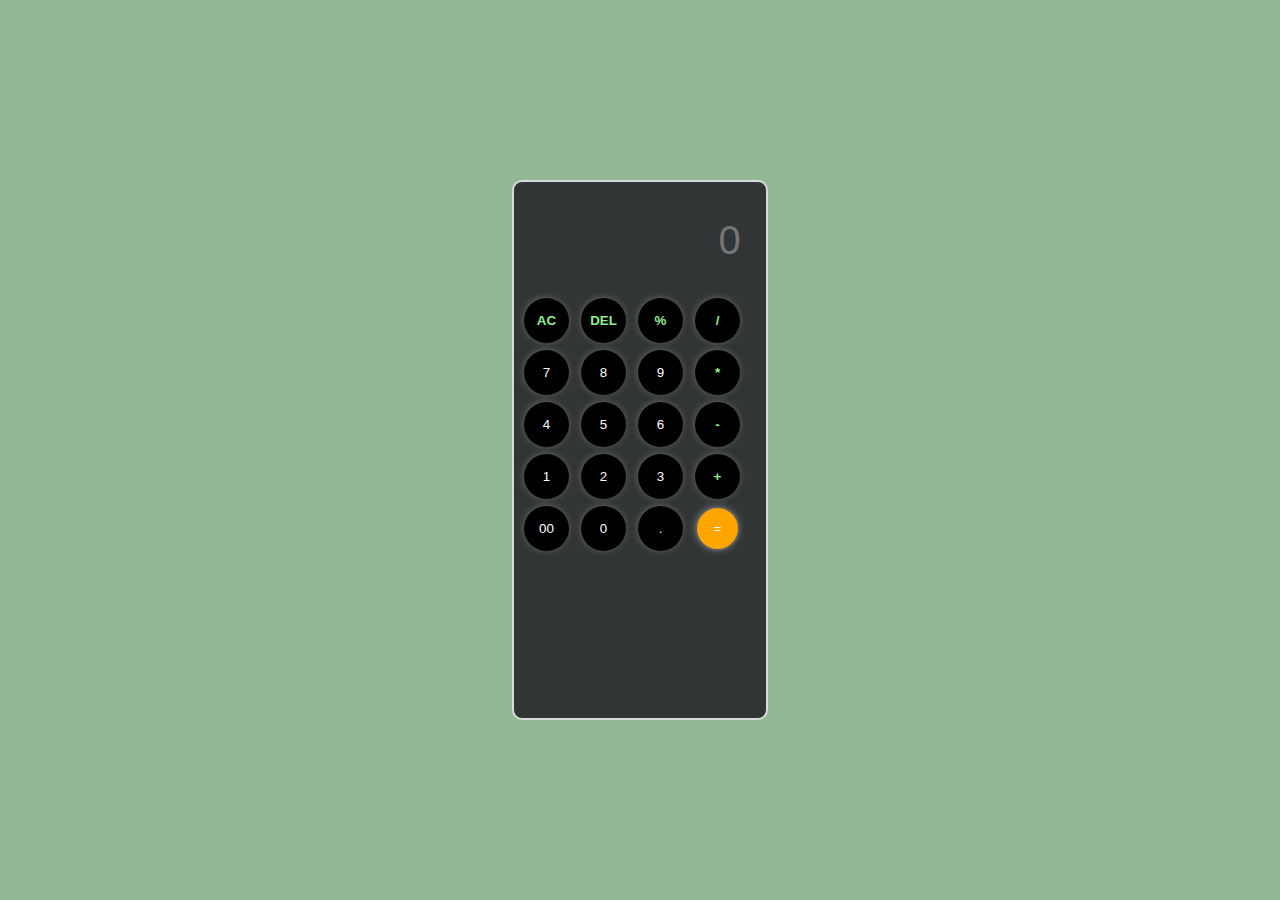
<file: index.html>
<!DOCTYPE html>
<html lang="en">
<head>
    <meta charset="UTF-8">
    <meta name="viewport" content="width=device-width, initial-scale=1.0">
    <title>Document</title>
    <link rel="stylesheet" href="project.css">
</head>
<body>
    <div id="main">
        <div id="calculator">
            <input id="input" type="text" placeholder="0">
            <div class="main-key">
            <button class="key all-clear c-key">AC</button>
            <button class="key deleet c-key">DEL</button>
            <button class="key percentage c-key">%</button>
            <button class="key slace c-key">/</button>
            </div>
            <div class="main-key">
            <button class="key seven">7</button>
            <button class="key eight">8</button>
            <button class="key nine">9</button>
            <button class="key into c-key">*</button>
            </div>
            <div class="main-key">
            <button class="key foursix">4</button>
            <button class="key five">5</button>
            <button class="key six">6</button>
            <button class="key mainus c-key">-</button>
            </div>
            <div class="main-key">
            <button class="key one">1</button>
            <button class="key two">2</button>
            <button class="key three">3</button>
            <button class="key plus c-key">+</button>
            </div>
            <div class="main-key">
            <button class="key 2-jero">00</button>
            <button class="key jero">0</button>
            <button class="key dot">.</button>
            <button class="key equal">=</button>
            </div>
        </div>
    </div>

    <script src="project.js"></script>
    
</body>
</html>
</file>
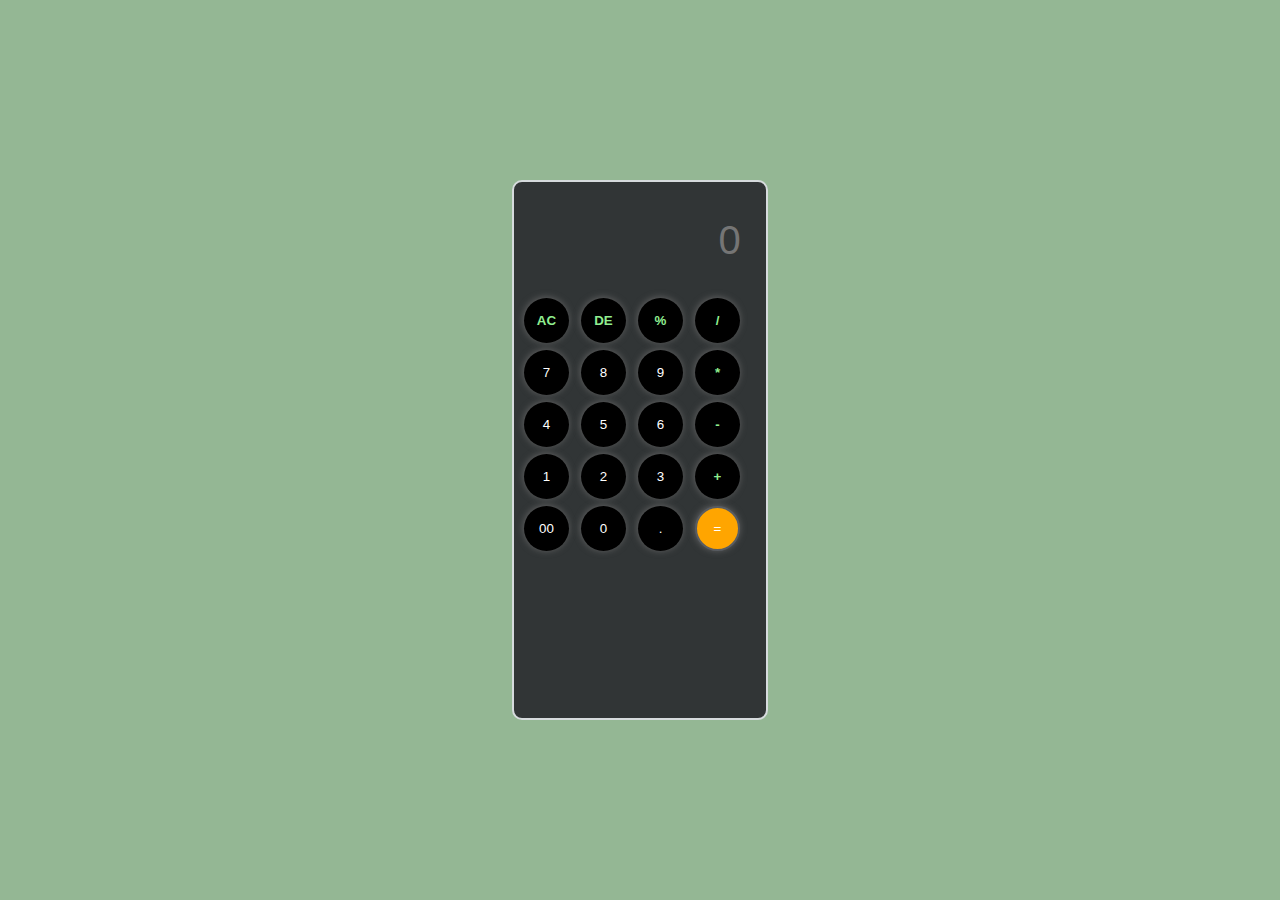
<file: project.html>
<!DOCTYPE html>
<html lang="en">
<head>
    <meta charset="UTF-8">
    <meta name="viewport" content="width=device-width, initial-scale=1.0">
    <title>Document</title>
    <link rel="stylesheet" href="project.css">
</head>
<body>
    <div id="main">
        <div id="calculator">
            <input id="input" type="text" placeholder="0">
            <div class="main-key">
            <button class="key all-clear c-key">AC</button>
            <button class="key deleet c-key">DE</button>
            <button class="key percentage c-key">%</button>
            <button class="key slace c-key">/</button>
            </div>
            <div class="main-key">
            <button class="key seven">7</button>
            <button class="key eight">8</button>
            <button class="key nine">9</button>
            <button class="key into c-key">*</button>
            </div>
            <div class="main-key">
            <button class="key six">4</button>
            <button class="key five">5</button>
            <button class="key four">6</button>
            <button class="key mainus c-key">-</button>
            </div>
            <div class="main-key">
            <button class="key three">1</button>
            <button class="key two">2</button>
            <button class="key one">3</button>
            <button class="key plus c-key">+</button>
            </div>
            <div class="main-key">
            <button class="key 2-jero">00</button>
            <button class="key jero">0</button>
            <button class="key dot">.</button>
            <button class="key equal">=</button>
            </div>
        </div>
    </div>

    <script src="project.js"></script>
</body>
</html>
</file>
<file: project.css>
*{
    padding: 0;
    margin: 0;
    box-sizing: border-box;
}
html,body{
    height: 100%;
    width: 100%;
    background-color:rgb(148, 183, 148);
}
#main{
    height: 100%;
    width: 100%;
    display: flex;
    align-items: center;
    justify-content: center;
    user-select: none;
}
#calculator{
    height: 60%;
    width: 20%;
    border: 2px solid rgb(214, 219, 221);
    background-color: rgb(49, 53, 54);
    padding-top: 5px;
    border-radius: 10px;


}
#input{
    height: 20%;
    width: 90%;
    border: none;
    background-color: transparent;
    text-align: right;
    font-size: 40px;
    color:#ffffff;
    margin-right: 20px;
}
.key{
    height: 45px;
    width: 45px;
    background-color: #000000;
    border-radius: 50%;
    color: rgb(255, 255, 255);
    border: none;
    margin-bottom: 2px;
    margin-right: 8px;
    margin-top: 5px;
    box-shadow:  -0.5px -0.5px 1ch rgb(101, 101, 101);
}
 
.equal{
    background-color: orange;
    border: #585c62 solid 2px;
}
.main-key{
    padding-left: 10px;
    
}
.c-key{
    color: lightgreen;
    font-weight: 600;
}
@media  (max-width:600px){
    #calculator{
        width: 100%;
        height: 100%;
    }
    #input{
        font-size: 50px;
        height: 30%;
        width: 90%;
        margin-bottom: 70px;
        border-bottom: 2px solid white;
        margin-left: 20px;
    }
    .key{
        height: 63px;
        width: 63px;
        font-size: 25px;
        opacity: 2;
        margin-right: 12px;
        margin-bottom: 12px;
    }
  .main-key{
    margin-left: 0px;
    margin-right: 0px;

  }
  #main{
    height: 100vw;
    width: 100vw;
    display: initial;
    user-select: none;
}
}
</file>
